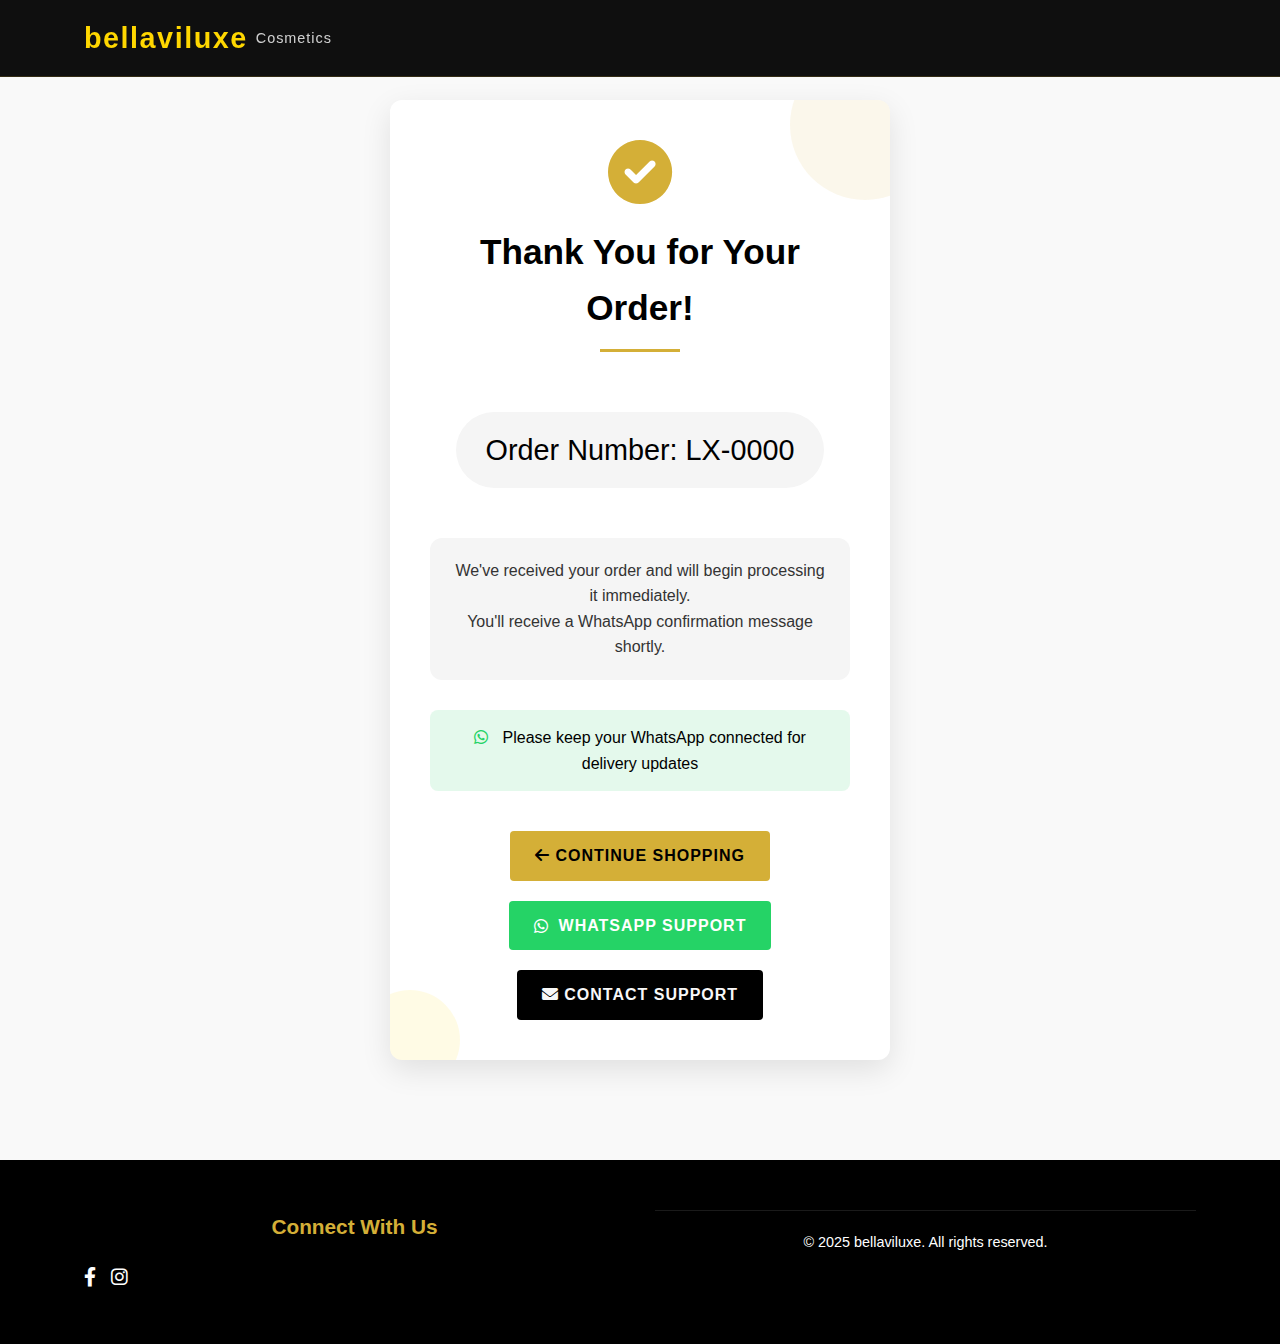
<file: thank-you.html>
<!DOCTYPE html>
<html lang="en">
<head>
    <meta charset="UTF-8">
    <meta name="viewport" content="width=device-width, initial-scale=1.0">
    <title>Order Confirmation - bellaviluxe Cosmetics</title>
    <link rel="stylesheet" href="css/style.css">
    <link rel="stylesheet" href="https://cdnjs.cloudflare.com/ajax/libs/font-awesome/6.0.0-beta3/css/all.min.css">
    <style>
        .thank-you-section {
            min-height: 70vh;
            display: flex;
            align-items: center;
            padding: 100px 0;
            text-align: center;
        }

        .confirmation-box {
            max-width: 800px;
            margin: 0 auto;
            padding: 40px;
            background: white;
            border-radius: 12px;
            box-shadow: 0 10px 30px rgba(0,0,0,0.1);
            position: relative;
            overflow: hidden;
        }

        .confirmation-box::before {
            content: '';
            position: absolute;
            top: -50px;
            right: -50px;
            width: 150px;
            height: 150px;
            background: var(--secondary-color);
            border-radius: 50%;
            opacity: 0.1;
        }

        .confirmation-box::after {
            content: '';
            position: absolute;
            bottom: -30px;
            left: -30px;
            width: 100px;
            height: 100px;
            background: var(--accent-color);
            border-radius: 50%;
            opacity: 0.1;
        }

        .checkmark-icon {
            font-size: 4rem;
            color: var(--secondary-color);
            margin-bottom: 20px;
            animation: bounce 1s ease;
        }

        @keyframes bounce {
            0%, 100% { transform: translateY(0); }
            50% { transform: translateY(-20px); }
        }

        .order-number {
            font-size: 1.8rem;
            color: var(--primary-color);
            margin: 20px 0;
            padding: 15px 30px;
            background: var(--light-gray);
            border-radius: 50px;
            display: inline-block;
        }

        .order-details {
            margin: 30px 0;
            padding: 20px;
            background: var(--light-gray);
            border-radius: 12px;
        }

        .whatsapp-notice {
            margin: 25px 0;
            padding: 15px;
            background: #25D36620;
            border-radius: 8px;
            color: var(--primary-color);
        }

        .whatsapp-notice i {
            color: #25D366;
            margin-right: 10px;
        }

        .cta-buttons {
            margin-top: 40px;
            display: flex;
            gap: 20px;
            justify-content: center;
            flex-wrap: wrap;
        }

        @media (max-width: 768px) {
            .confirmation-box {
                margin: 0 20px;
                padding: 30px;
            }
            
            .order-number {
                font-size: 1.4rem;
            }
        }
          .whatsapp-button {
      background-color: #25D366;
      color: white !important;
      display: flex;
      align-items: center;
      gap: 10px;
  }
  
  .whatsapp-button:hover {
      background-color: #128C7E;
      transform: translateY(-2px);
  }
  
  .btn-secondary {
      background-color: var(--primary-color);
      color: var(--light-color);
  }
    </style>
</head>
<body>
    <header class="main-header">
        <div class="container">
            <div class="logo">
                <h1>bellaviluxe</h1>
                <span>Cosmetics</span>
            </div>
          
        </div>
    </header>

    <main class="thank-you-section">
        <div class="container">
            <div class="whatsapp-confirmation" style="display: none;">
    <h3>Your WhatsApp Order is Almost Complete!</h3>
    <p>Please check your WhatsApp messages and confirm your order with our team.</p>
    <p>If you didn't get redirected automatically:</p>
    <a id="whatsapp-link" class="btn whatsapp-btn" target="_blank">
        <i class="fab fa-whatsapp"></i> Open WhatsApp
    </a>
</div>
            <div class="confirmation-box">
                <i class="fas fa-check-circle checkmark-icon"></i>
                <h2 class="section-title">Thank You for Your Order!</h2>
                
                <div class="order-number">
                    Order Number: <span id="orderNumber">LX-0000</span>
                </div>

                <div class="order-details">
                    <p>We've received your order and will begin processing it immediately.</p>
                    <p>You'll receive a WhatsApp confirmation message shortly.</p>
                </div>

                <div class="whatsapp-notice">
                    <i class="fab fa-whatsapp"></i>
                    Please keep your WhatsApp connected for delivery updates
                </div>

                <div class="cta-buttons">
                    <a href="index.html#products" class="btn">
                        <i class="fas fa-arrow-left"></i> Continue Shopping
                    </a>
                    <a href="https://wa.me/212700720490" target="_blank" rel="noopener noreferrer" class="btn whatsapp-button">
    <i class="fab fa-whatsapp"></i> WhatsApp Support
</a>
<a href="mailto:elbannoury@gmail.com" class="btn btn-secondary">
    <i class="fas fa-envelope"></i> Contact Support
</a>
                </div>
            </div>
        </div>
    </main>

    <footer class="main-footer">
        <div class="container">
            <div class="footer-content">
               
                <div class="footer-section">
                    <h3 style="text-align: center;">Connect With Us</h3>
                    <div class="social-icons" style="text-align: center;">
                       <div class="social-icons">
    <a href="https://www.facebook.com/bellaviluxe" target="_blank" rel="noopener noreferrer" class="social-link">
        <i class="fab fa-facebook-f"></i>
    </a>
    <a href="https://www.instagram.com/bellaviluxe/" target="_blank" rel="noopener noreferrer" class="social-link">
        <i class="fab fa-instagram"></i>
    </a>
                    </div>
                </div>
            </div>
            <div class="copyright">
                <p>&copy; 2025 bellaviluxe. All rights reserved.</p>
            </div>
        </div>
    </footer>
<script>
    const urlParams = new URLSearchParams(window.location.search);
    const orderNumber = urlParams.get('order');
    
    if (orderNumber.startsWith('WC')) {
        document.querySelector('.whatsapp-confirmation').style.display = 'block';
        const orderData = JSON.parse(localStorage.getItem('lastOrder'));
        document.getElementById('whatsapp-link').href = `https://wa.me/212700720490?text=Confirm%20Order%20${orderNumber}`;
    }
</script>
    <script>
        // Get order number from URL
        const urlParams = new URLSearchParams(window.location.search);
        const orderNumber = urlParams.get('order') || 'LX-0000';
        document.getElementById('orderNumber').textContent = orderNumber;

        // Update cart count
        document.addEventListener('DOMContentLoaded', () => {
            const cart = JSON.parse(localStorage.getItem('cart')) || [];
            const count = cart.reduce((total, item) => total + item.quantity, 0);
            document.querySelectorAll('.cart-count').forEach(el => el.textContent = count);
        });
    </script>
    
</body>
</html>
</file>
<file: css/style.css>
/* Global Styles */
:root {
    --primary-color: #000000;
    --secondary-color: #D4AF37;
    --accent-color: #FFD700;
    --light-color: #f8f8f8;
    --dark-color: #222222;
    --text-color: #333333;
    --light-gray: #f5f5f5;
    --medium-gray: #e0e0e0;
    --dark-gray: #777777;
}

* {
    margin: 0;
    padding: 0;
    box-sizing: border-box;
}

body {
    font-family: 'Montserrat', sans-serif;
    color: var(--text-color);
    line-height: 1.6;
    background-color: #f9f9f9;
}

.container {
    width: 90%;
    max-width: 1200px;
    margin: 0 auto;
    padding: 0 15px;
}

.btn {
    display: inline-block;
    background-color: var(--secondary-color);
    color: var(--primary-color);
    padding: 12px 25px;
    border: none;
    border-radius: 4px;
    cursor: pointer;
    font-weight: 600;
    text-transform: uppercase;
    letter-spacing: 1px;
    transition: all 0.3s ease;
    text-decoration: none;
}

.btn:hover {
    background-color: var(--accent-color);
    transform: translateY(-2px);
}

.section-title {
    text-align: center;
    margin-bottom: 40px;
    font-size: 2.2rem;
    color: var(--primary-color);
    position: relative;
    padding-bottom: 15px;
}

.section-title::after {
    content: '';
    position: absolute;
    bottom: 0;
    left: 50%;
    transform: translateX(-50%);
    width: 80px;
    height: 3px;
    background-color: var(--secondary-color);
}

/* Header Styles */
  .container {
            width: 90%;
            max-width: 1400px;
            margin: 0 auto;
            padding: 0 20px;
        }

        /* ===== Header Styles ===== */
        .main-header {
            background-color: rgba(10, 10, 10, 0.98);
            backdrop-filter: blur(8px);
            position: fixed;
            width: 100%;
            top: 0;
            z-index: 1000;
            padding: 15px 0;
            border-bottom: 1px solid rgba(201, 162, 39, 0.2);
            transition: var(--transition);
        }

        .main-header.scrolled {
            padding: 10px 0;
            background-color: rgba(0, 0, 0, 0.95);
        }

        .header-content {
            display: flex;
            justify-content: space-between;
            align-items: center;
        }

        .logo {
            display: flex;
            align-items: center;
            gap: 8px;
        }

        .logo h1 {
            font-size: 1.8rem;
            font-weight: 700;
            letter-spacing: 1.5px;
            margin: 0;
            background: gold;
            -webkit-background-clip: text;
            -webkit-text-fill-color: transparent;
            transition: var(--transition);
        }

        .logo span {
            font-size: 0.9rem;
            color: rgba(255, 255, 255, 0.8);
            letter-spacing: 1px;
            font-weight: 300;
        }


        .main-nav ul {
            display: flex;
            gap: 2vw;
            list-style: none;
        }

        .main-nav a {
            color: rgba(255, 255, 255, 0.9);
            text-decoration: none;
            font-weight: 500;
            font-size: 0.95rem;
            letter-spacing: 0.5px;
            position: relative;
            padding: 8px 0;
            transition: var(--transition);
        }

        .main-nav a::after {
            content: '';
            position: absolute;
            bottom: 0;
            left: 0;
            width: 0;
            height: 2px;
            background: linear-gradient(90deg, var(--gold), var(--light-gold));
            transition: width 0.4s ease;
        }

        .main-nav a:hover {
            color: white;
        }

        .main-nav a:hover::after {
            width: 100%;
        }

        .cart-link {
            display: flex;
            align-items: center;
            gap: 6px;
            margin-left: 20px;
            position: relative;
        }

        .cart-link i {
            font-size: 1.1rem;
            color: rgba(255, 255, 255, 0.9);
            transition: var(--transition);
        }

        .cart-count {
            background: var(--gold);
            color: var(--black);
            width: 22px;
            height: 22px;
            border-radius: 50%;
            display: flex;
            align-items: center;
            justify-content: center;
            font-size: 0.7rem;
            font-weight: 700;
            position: absolute;
            top: -8px;
            right: -8px;
            box-shadow: 0 2px 5px rgba(0, 0, 0, 0.2);
        }

/* Hero Section */
.hero {
    background: linear-gradient(rgba(0, 0, 0, 0.7), rgba(0, 0, 0, 0.7)), url('images/hero-bg.jpg') no-repeat center center/cover;
    color: white;
    text-align: center;
    padding: 100px 0;
    height: 80vh;
    display: flex;
    align-items: center;
    justify-content: center;
}

.hero h2 {
    font-size: 3.5rem;
    margin-bottom: 20px;
    color: var(--secondary-color);
}

.hero p {
    font-size: 1.2rem;
    margin-bottom: 30px;
    max-width: 700px;
    margin-left: auto;
    margin-right: auto;
}

/* Products Section */
.products {
    padding: 80px 0;
    background-color: white;
}

.product-grid {
    display: grid;
    grid-template-columns: repeat(auto-fill, minmax(250px, 1fr));
    gap: 30px;
    margin-top: 40px;
}

.product-card {
    background-color: white;
    border-radius: 8px;
    overflow: hidden;
    box-shadow: 0 5px 15px rgba(0, 0, 0, 0.1);
    transition: transform 0.3s ease, box-shadow 0.3s ease;
    text-align: center;
    padding: 15px 6PX;
    border: 1px solid var(--medium-gray);
}

.product-card:hover {
    transform: translateY(-10px);
    box-shadow: 0 15px 30px rgba(0, 0, 0, 0.2);
}

.product-card img {
    width: 100%;
    height: 200px;
    border-radius: 10px;
    object-fit: cover;
    border-bottom: 1px solid var(--medium-gray);
    margin-bottom: 15px;
}

.product-card h3 {
    font-size: 1.2rem;
    margin-bottom: 10px;
    color: var(--primary-color);
}

.price {
    font-size: 1.1rem;
    color: var(--secondary-color);
    font-weight: 600;
    margin-bottom: 15px;
}

.add-to-cart {
    background-color: var(--primary-color);
    color: white;
    border: none;
    padding: 10px 20px;
    border-radius: 4px;
    cursor: pointer;
    font-weight: 500;
    transition: background-color 0.3s ease;
    width: 100%;
}

.add-to-cart:hover {
    background-color: var(--secondary-color);
    color: var(--primary-color);
}

/* About Section */
.about {
    padding: 80px 0;
    background-color: var(--light-gray);
    text-align: center;
}

.about p {
    max-width: 800px;
    margin: 0 auto 20px;
}

/* Contact Section */
.contact {
    padding: 80px 0;
    background-color: white;
}

.contact form {
    max-width: 600px;
    margin: 0 auto;
    display: grid;
    gap: 20px;
}

.contact input,
.contact textarea {
    width: 100%;
    padding: 12px;
    border: 1px solid var(--medium-gray);
    border-radius: 4px;
    font-family: inherit;
}

.contact textarea {
    height: 150px;
    resize: vertical;
}

/* Footer */
.main-footer {
    background-color: var(--primary-color);
    color: white;
    padding: 50px 0 20px;
}

.footer-content {
    display: grid;
    grid-template-columns: repeat(auto-fit, minmax(250px, 1fr));
    gap: 30px;
    margin-bottom: 30px;
}

.footer-section h3 {
    color: var(--secondary-color);
    margin-bottom: 20px;
    font-size: 1.3rem;
}

.footer-section ul {
    list-style: none;
}

.footer-section ul li {
    margin-bottom: 10px;
}

.footer-section ul li a {
    color: white;
    text-decoration: none;
    transition: color 0.3s ease;
}

.footer-section ul li a:hover {
    color: var(--secondary-color);
}

.social-icons {
    display: flex;
    gap: 15px;
}

.social-icons a {
    color: white;
    font-size: 1.2rem;
    transition: color 0.3s ease;
}

.social-icons a:hover {
    color: var(--secondary-color);
}

.copyright {
    text-align: center;
    padding-top: 20px;
    border-top: 1px solid rgba(255, 255, 255, 0.1);
    font-size: 0.9rem;
}

/* Cart Page Styles */
.cart-section {
    padding: 80px 0;
    min-height: 70vh;
}

.cart-container {
    display: grid;
    grid-template-columns: 2fr 1fr;
    gap: 30px;
}

.cart-items table {
    width: 100%;
    border-collapse: collapse;
}

.cart-items th,
.cart-items td {
    padding: 5px;
    text-align: center;
    border-radius: 5px;
    border-bottom: 1px solid var(--medium-gray);
}
   
.cart-items th {
    background-color: var(--primary-color);
    color: white;
    font-weight: 500;
}

.cart-items tr:hover {
    background-color: var(--light-gray);
    gap: 20px;
}

.quantity-btn {
    background-color: var(--primary-color);
    color: white;
    border: none;
    width: 30px;
    height: 30px;
    border-radius: 4px;
    cursor: pointer;
    font-weight: bold;
    margin: 0 5px;
}

.quantity-btn:hover {
    background-color: var(--secondary-color);
}

.remove-btn {
    background-color: transparent;
    border: none;
    color: var(--dark-gray);
    cursor: pointer;
    font-size: 1rem;
}

.remove-btn:hover {
    color: #ff0000;
}

.cart-summary {
    background-color: white;
    padding: 25px;
    border-radius: 8px;
    box-shadow: 0 5px 15px rgba(0, 0, 0, 0.1);
    height: fit-content;
}

.cart-summary h3 {
    margin-bottom: 20px;
    color: var(--primary-color);
    font-size: 1.5rem;
    border-bottom: 1px solid var(--medium-gray);
    padding-bottom: 10px;
}

.summary-details {
    margin-bottom: 25px;
}

.summary-row {
    display: flex;
    justify-content: space-between;
    margin-bottom: 15px;
}

.summary-row.total {
    font-weight: bold;
    font-size: 1.1rem;
    border-top: 1px solid var(--medium-gray);
    padding-top: 15px;
    margin-top: 15px;
}

.continue-shopping {
    display: block;
    text-align: center;
    margin-top: 15px;
    color: var(--primary-color);
    text-decoration: none;
    font-weight: 500;
}

.continue-shopping:hover {
    color: var(--secondary-color);
}

/* Responsive Styles */
@media (max-width: 768px) {
    .main-nav ul {
        flex-direction: column;
        align-items: flex-end;
    }

    .main-nav li {
        margin: 5px 0;
    }

    .hero h2 {
        font-size: 2.5rem;
    }

    .product-grid {
        grid-template-columns: repeat(auto-fill, minmax(200px, 1fr));
    }

    .cart-container {
        grid-template-columns: 1fr;
    }

    .footer-content {
        grid-template-columns: 1fr;
    }
}

@media (max-width: 480px) {
    .hero h2 {
        font-size: 2rem;
    }

    .section-title {
        font-size: 1.8rem;
    }

    .cart-items th,
    .cart-items td {
        padding: 10px 5px;
        font-size: 0.9rem;
    }

    .quantity-btn {
        width: 25px;
        height: 25px;
    }
}
/* Add these styles to your existing CSS */

.cart-product-image {
    width: 96%;
    height: 60px;
    display: flex;
    align-items: center;
    justify-content: center;
    overflow: hidden;
    border-radius: 4px;
    border: 1px solid var(--medium-gray);
}

.cart-product-image img {
    width: 100%;
    height: 100%;
    object-fit: cover;
}

/* Update the cart items table header to include the image column */
.cart-items th:first-child {
    width: 80px;
}
/* Checkout Page Styles */
.checkout-section {
    padding: 80px 0;
    min-height: 70vh;
}

.checkout-container {
    display: grid;
    grid-template-columns: 1.5fr 1fr;
    gap: 40px;
}

.checkout-form {
    background: white;
    padding: 30px;
    border-radius: 8px;
    box-shadow: 0 5px 15px rgba(0, 0, 0, 0.05);
}

.order-summary {
    background: white;
    padding: 30px;
    border-radius: 8px;
    box-shadow: 0 5px 15px rgba(0, 0, 0, 0.05);
    height: fit-content;
    position: sticky;
    top: 100px;
}

.form-group {
    margin-bottom: 20px;
}

.form-group label {
    display: block;
    margin-bottom: 8px;
    font-weight: 500;
}

.form-group input,
.form-group select,
.form-group textarea {
    width: 100%;
    padding: 12px;
    border: 1px solid var(--medium-gray);
    border-radius: 4px;
    font-family: inherit;
}

.form-group textarea {
    min-height: 100px;
    resize: vertical;
}

.form-row {
    display: grid;
    grid-template-columns: 1fr 1fr;
    gap: 20px;
}

.payment-methods {
    margin: 25px 0;
}

.payment-option {
    margin-bottom: 15px;
}

.payment-option input {
    margin-right: 10px;
}

.credit-card-info {
    margin-top: 20px;
    padding-top: 20px;
    border-top: 1px solid var(--medium-gray);
}

.place-order-btn {
    width: 100%;
    padding: 15px;
    font-size: 1.1rem;
    margin-top: 20px;
}

.order-items {
    margin-bottom: 30px;
}

.order-item {
    display: flex;
    align-items: center;
    padding: 15px 0;
    border-bottom: 1px solid var(--medium-gray);
}

.order-item:last-child {
    border-bottom: none;
}

.item-image {
    width: 60px;
    height: 60px;
    margin-right: 15px;
    border-radius: 4px;
    overflow: hidden;
}

.item-image img {
    width: 100%;
    height: 100%;
    object-fit: cover;
}

.item-details {
    flex: 1;
}

.item-details h4 {
    margin-bottom: 5px;
    font-size: 1rem;
}

.item-details p {
    color: var(--dark-gray);
    font-size: 0.9rem;
}

.item-total {
    font-weight: 600;
}

.order-totals {
    border-top: 1px solid var(--medium-gray);
    padding-top: 20px;
}

/* Thank You Page */
.thank-you-section {
    text-align: center;
    padding: 100px 0;
}

.thank-you-icon {
    font-size: 5rem;
    color: var(--secondary-color);
    margin-bottom: 30px;
}

/* Responsive Styles */
@media (max-width: 768px) {
    .checkout-container {
        grid-template-columns: 1fr;
    }
    
    .order-summary {
        position: static;
        margin-top: 40px;
    }
    
    .form-row {
        grid-template-columns: 1fr;
    }
}
/* Phone Input Styles */
.phone-input {
    display: flex;
    align-items: center;
    border: 1px solid var(--medium-gray);
    border-radius: 4px;
    overflow: hidden;
}

.phone-input .prefix {
    padding: 0 12px;
    background: #f5f5f5;
    height: 100%;
    display: flex;
    align-items: center;
    border-right: 1px solid var(--medium-gray);
}

.phone-input input {
    flex: 1;
    border: none;
    padding: 12px;
}

.hint {
    display: block;
    margin-top: 5px;
    color: var(--dark-gray);
    font-size: 0.8rem;
}

/* City Select Styles */
select {
    appearance: none;
    background-image: url("data:image/svg+xml;charset=UTF-8,%3csvg xmlns='http://www.w3.org/2000/svg' viewBox='0 0 24 24' fill='none' stroke='currentColor' stroke-width='2' stroke-linecap='round' stroke-linejoin='round'%3e%3cpolyline points='6 9 12 15 18 9'%3e%3c/polyline%3e%3c/svg%3e");
    background-repeat: no-repeat;
    background-position: right 10px center;
    background-size: 1em;
    padding-right: 2.5em;
}

/* Responsive Adjustments */
@media (max-width: 768px) {
    .checkout-container {
        grid-template-columns: 1fr;
    }
    
    .order-summary {
        margin-top: 40px;
    }
}
/* Checkout Page Updates */
.checkout-form h3 {
    margin-bottom: 20px;
    color: var(--secondary-color);
    font-size: 1.3rem;
}

.payment-methods {
    margin: 25px 0;
    border: 1px solid var(--medium-gray);
    border-radius: 8px;
    overflow: hidden;
}

.payment-option {
    padding: 15px;
    border-bottom: 1px solid var(--medium-gray);
    display: flex;
    align-items: center;
}

.payment-option:last-child {
    border-bottom: none;
}

.payment-option input {
    margin-right: 10px;
}

.payment-option.coming-soon {
    background-color: #f9f9f9;
    color: var(--dark-gray);
}

.cash-notice {
    background-color: #f8f8f8;
    padding: 15px;
    border-radius: 8px;
    margin: 20px 0;
    display: flex;
    align-items: center;
    color: var(--secondary-color);
}

.cash-notice i {
    margin-right: 10px;
    font-size: 1.2rem;
}

input[readonly] {
    background-color: #f5f5f5;
    cursor: not-allowed;
}

/* Thank You Page Updates */
.thank-you-section {
    text-align: center;
    padding: 100px 0;
    max-width: 600px;
    margin: 0 auto;
}

.thank-you-icon {
    font-size: 5rem;
    color: var(--secondary-color);
    margin-bottom: 30px;
}

.order-confirmation {
    background: white;
    padding: 30px;
    border-radius: 8px;
    box-shadow: 0 5px 15px rgba(0, 0, 0, 0.05);
    margin-top: 40px;
    text-align: left;
}

.order-confirmation h3 {
    color: var(--secondary-color);
    margin-bottom: 20px;
    border-bottom: 1px solid var(--medium-gray);
    padding-bottom: 10px;
}

.confirmation-details {
    display: grid;
    grid-template-columns: 1fr 1fr;
    gap: 15px;
}

.confirmation-row {
    margin-bottom: 15px;
}

.confirmation-row strong {
    display: block;
    margin-bottom: 5px;
    color: var(--primary-color);
}
/* Product Link Styling */
.product-link {
    text-decoration: none;
    color: inherit;
    display: block;
}

.product-link:hover h3 {
    color: var(--gold);
}

/* Back Button */
.back-btn {
    display: inline-flex;
    align-items: center;
    gap: 8px;
    margin-bottom: 30px;
    color: var(--gold);
    text-decoration: none;
    font-weight: 500;
}

.back-btn:hover {
    color: var(--light-gold);
}
</file>
